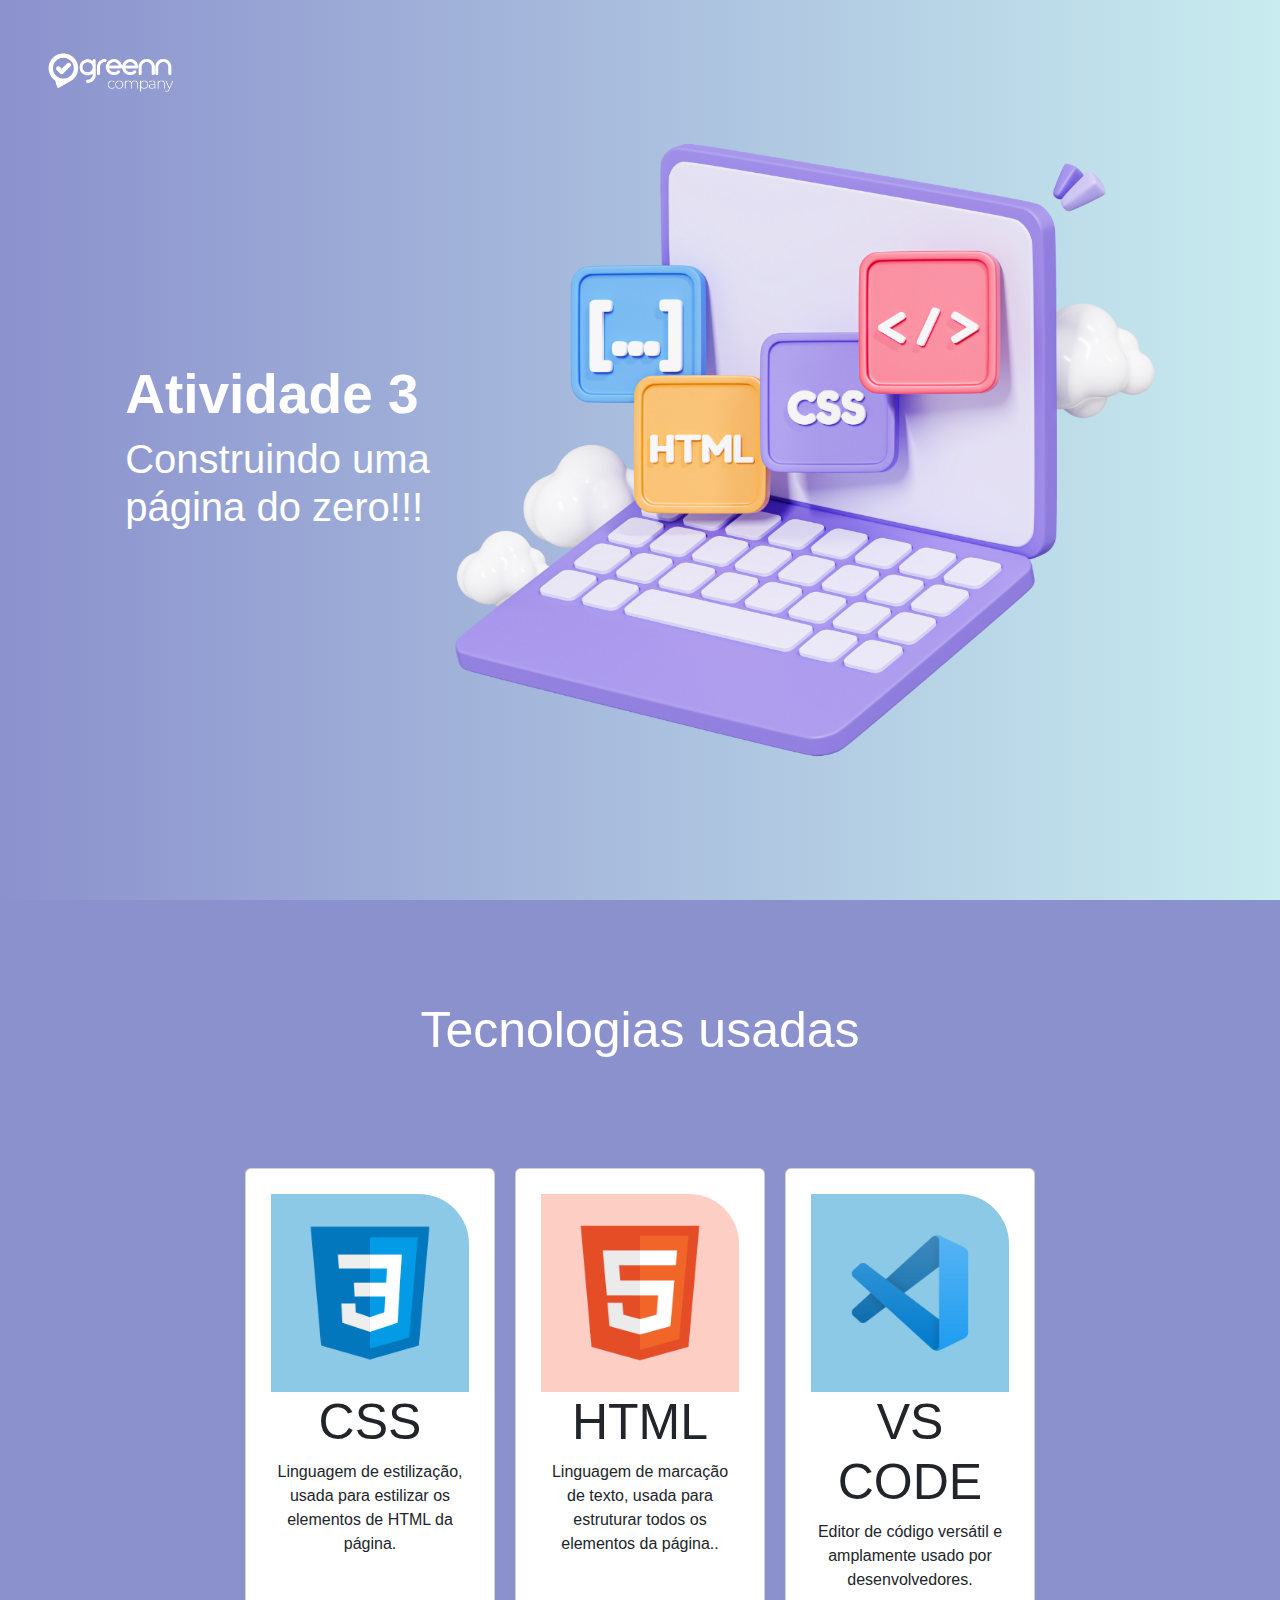
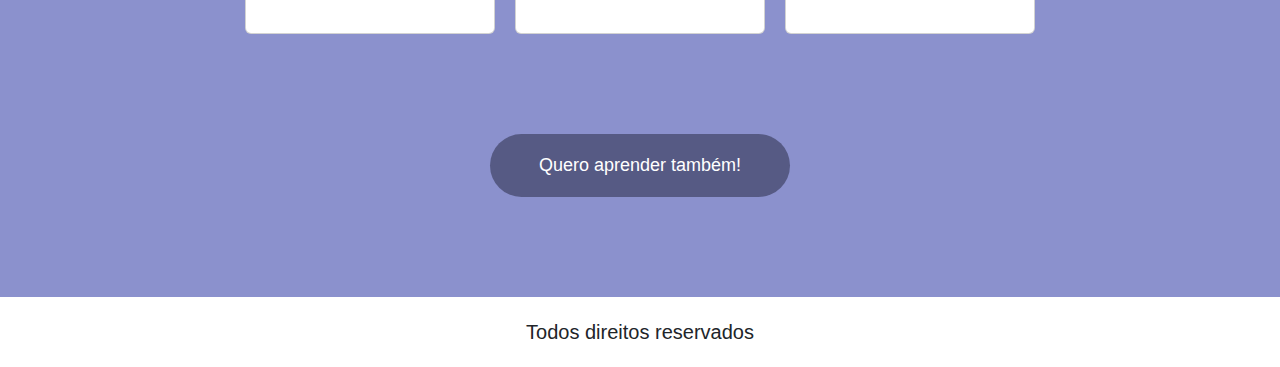
<file: index.html>
<!DOCTYPE html>
<html lang="pt-br">
<head>
    <meta charset="UTF-8">
    <link rel="stylesheet" href="style.css">
    <link rel="stylesheet" href="https://cdn.jsdelivr.net/npm/bootstrap@5.3.2/dist/css/bootstrap.min.css">
    <meta name="viewport" content="width=device-width, initial-scale=1.0">
    <title>Atividade</title>
</head>
<body>
    <header>
        <img src="./src/logo.png" alt="logo da Greenn Company" class="logo">
        <div class="texts">
            <h1>Atividade 3</h1>
            <h2>
                Construindo uma
                <br>
                página do zero!!!
            </h2>
        </div>
        <img src="./src/computador.png" alt="Computador" class="computer">
    </header>
    <main>
        <h2>Tecnologias usadas</h2>
        <div class="cards">
            <section class="card">
                <img src="./src/CSS.png" alt="html">
                <h2>CSS</h2>
                <p>Linguagem de estilização, usada para estilizar os elementos de HTML da página.</p>
            </section>
            <section class="card">
                <img src="./src/HTML.png" alt="html">
                <h2>HTML</h2>
                <p>Linguagem de marcação de texto, usada para estruturar todos os elementos da página..</p>
            </section>
            <section class="card">
                <img src="./src/VS-Code.png" alt="html">
                <h2>VS CODE</h2>
                <p>Editor de código versátil e amplamente usado por desenvolvedores.</p>
            </section>

        </div>
       <a href="./cadastro.html"> <button>Quero aprender também!</button></a>
    </main>
    <footer>
        <span>Todos direitos reservados</span>
    </footer>
</body>
</html>
</file>
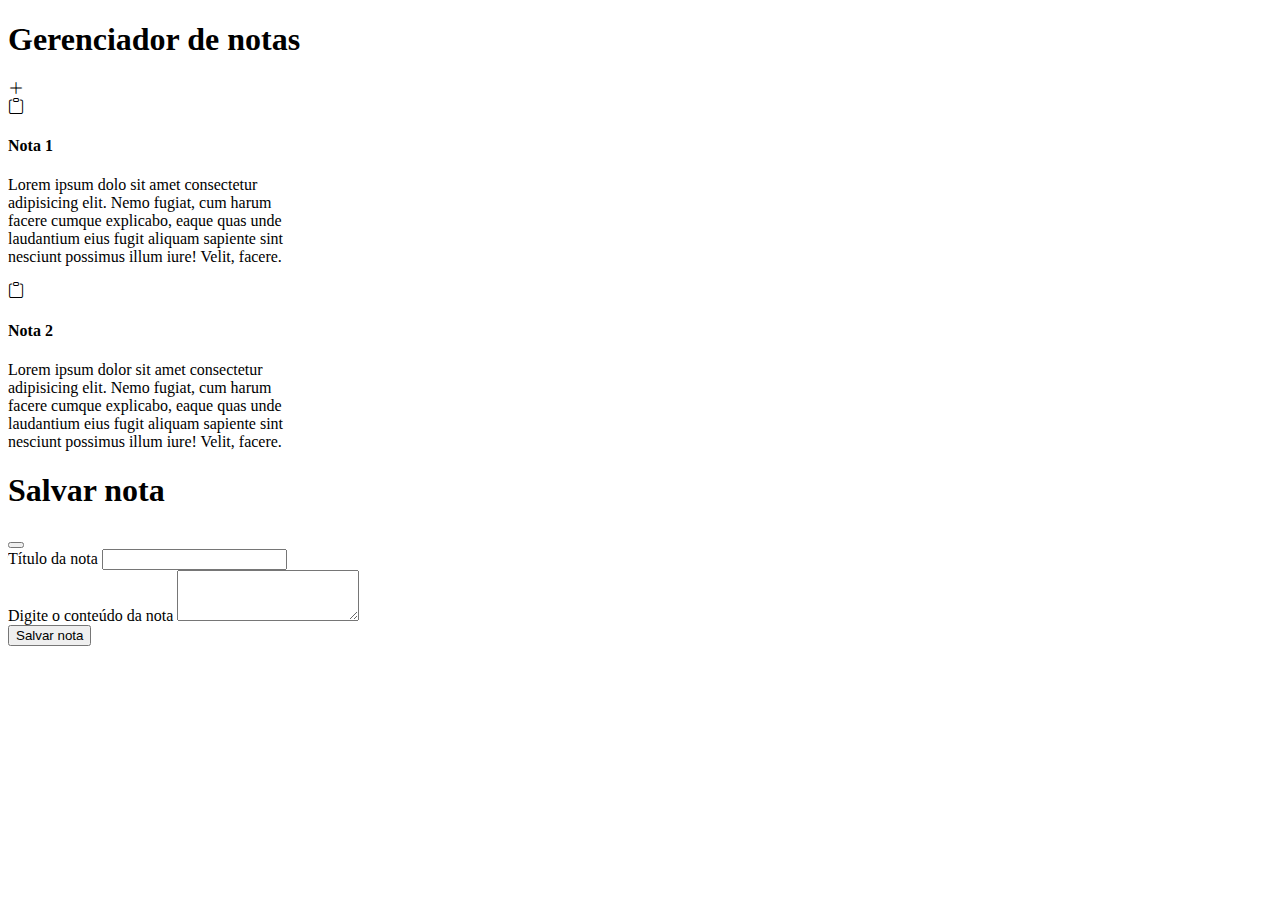
<file: bootstrap.html>
<!doctype html>
<html lang="pt-br">

<head>
  <meta charset="utf-8">
  <meta name="viewport" content="width=device-width, initial-scale=1">
  <title>Bootstrap site</title>
  <link rel="stylesheet" href="https://cdn.jsdelivr.net/npm/bootstrap-icons@1.11.2/font/bootstrap-icons.min.css">
  <link href="https://cdn.jsdelivr.net/npm/bootstrap@5.3.2/dist/css/bootstrap.min.css" rel="stylesheet"
    integrity="sha384-T3c6CoIi6uLrA9TneNEoa7RxnatzjcDSCmG1MXxSR1GAsXEV/Dwwykc2MPK8M2HN" crossorigin="anonymous">
</head>

<body class="bg-dark">
  <nav class="navbar bg-dark border-bottom border-body text-white p-4" data-bs-theme="dark">
    <h1 class="fs-2">Gerenciador de notas</h1>
    <i role="button" data-bs-toggle="modal" data-bs-target="#note-modal" class="bi bi-plus-lg fs-2"></i>
  </nav>
  <div class="container d-flex flex-wrap gap-5 mt-4 ">
    <div data-bs-theme="dark" class="card  bg-dark text-white p-3 " style="width: 18rem;" role="button">
      <i class="bi bi-clipboard d-flex justify-content-end position-relative" style="top: 20px;"></i>
      <div  data-bs-toggle="modal" data-bs-target="#note-modal">
        <h4>Nota 1</h4>
        <p>Lorem ipsum dolo sit amet consectetur adipisicing elit. Nemo fugiat, cum harum facere cumque explicabo, eaque quas unde laudantium eius fugit aliquam sapiente sint nesciunt possimus illum iure! Velit, facere.</p>
      </div>
    </div>
    <div data-bs-theme="dark" class="card  bg-dark text-white p-3 " style="width: 18rem;" role="button" >
      <i class="bi bi-clipboard d-flex justify-content-end position-relative" style="top: 20px;"></i>
      <div data-bs-toggle="modal" data-bs-target="#note-modal">
        <h4>Nota 2</h4>
        <p>Lorem ipsum dolor sit amet consectetur adipisicing elit. Nemo fugiat, cum harum facere cumque explicabo, eaque quas unde laudantium eius fugit aliquam sapiente sint nesciunt possimus illum iure! Velit, facere.</p>
      </div>
    </div>
  </div>
  <!-- Button trigger modal -->

  <!-- Modal -->
  <div  data-bs-theme="dark" class="modal fade text-white" id="note-modal" tabindex="-1" aria-labelledby="note-modal-label" aria-hidden="true">
    <div class="modal-dialog">
      <div class="modal-content">
        <div class="modal-header">
          <h1 class="modal-title fs-4" id="note-modal-label">Salvar nota</h1>
          <button type="button" class="btn-close" data-bs-dismiss="modal" aria-label="Close"></button>
        </div>
        <div class="modal-body">
          <div class="mb-3">
            <label for="exampleFormControlInput1" class="form-label">Título da nota</label>
            <input type="text" class="form-control" id="exampleFormControlInput1" placeholder="">
          </div>
          <div class="mb-3">
            <label for="exampleFormControlTextarea1" class="form-label">Digite o conteúdo da nota</label>
            <textarea class="form-control" id="exampleFormControlTextarea1" rows="3"></textarea>
          </div>
        </div>
        <div class="modal-footer">
          <button type="button" class="btn btn-primary">Salvar nota</button>
        </div>
      </div>
    </div>
  </div>
  <!-- <h1 class="fs-2 mb-2">Meu site com bootstrap</h1> -->
  <!-- <div class="conteiner d-flex mt-3 w-100">
        <div class="w-50">

            <img class="w-100 rounded" src="https://images.pexels.com/photos/70912/pexels-photo-70912.jpeg?auto=compress&cs=tinysrgb&w=1260&h=750&dpr=1" alt="carro">
        </div>
        <div class="w-50 text-center d-grid" style="margin: 0 auto;">
            <p class="mb-2 text-center">Lorem ipsum dolor, sit amet consectetur adipisicing elit. Molestias necessitatibus et doloribus ea neque? Facilis, placeat vel! Voluptatibus rem quaerat, maiores iste nam, voluptatem tempore eos laudantium eum, minima autem.</p>
            <p class="mb-2 text-center">Lorem ipsum dolor, sit amet consectetur adipisicing elit. Molestias necessitatibus et doloribus ea neque? Facilis, placeat vel! Voluptatibus rem quaerat, maiores iste nam, voluptatem tempore eos laudantium eum, minima autem.</p>
        </div>
        </div> -->
  </div>
  <script src="https://cdn.jsdelivr.net/npm/bootstrap@5.3.2/dist/js/bootstrap.bundle.min.js"
    integrity="sha384-C6RzsynM9kWDrMNeT87bh95OGNyZPhcTNXj1NW7RuBCsyN/o0jlpcV8Qyq46cDfL"
    crossorigin="anonymous"></script>
</body>

</html>
</file>
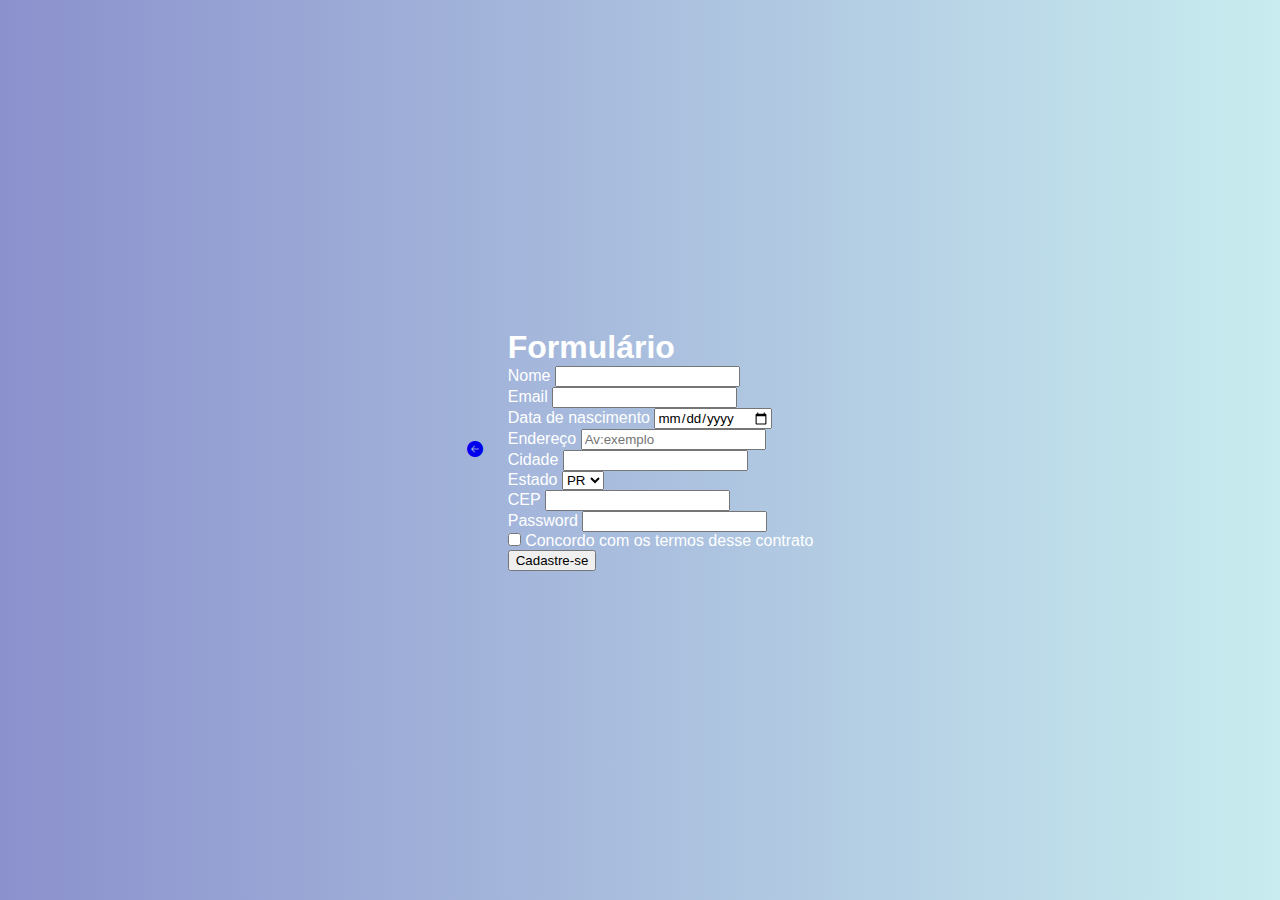
<file: cadastro.html>
<!doctype html>
<html lang="en">
  <head>
    <meta charset="utf-8">
    <meta name="viewport" content="width=device-width, initial-scale=1">
    <link rel="stylesheet" href="style.css">
    <link rel="stylesheet" href="https://cdn.jsdelivr.net/npm/bootstrap-icons@1.11.2/font/bootstrap-icons.min.css">
    <title>Bootstrap demo</title>
    <link href="https://cdn.jsdelivr.net/npm/bootstrap@5.3.2/dist/css/bootstrap.min.css" rel="stylesheet" integrity="sha384-T3c6CoIi6uLrA9TneNEoa7RxnatzjcDSCmG1MXxSR1GAsXEV/Dwwykc2MPK8M2HN" crossorigin="anonymous">
  </head>
  <body>
    <section class="form-body">
        <!-- <form class="border border-white p-5 rounded-5">
            <h1>Formulário</h1>
            <div class="mb-3">
                <label for="name" class="form-label">Digite seu nome</label>
                <input type="text" class="form-control" id="name">
              </div>
            <div class="mb-3">
              <label for="email" class="form-label">Digite seu E-mail </label>
              <input type="email" class="form-control" id="email" aria-describedby="emailHelp">
            </div>
            <div class="mb-3">
              <label for="password" class="form-label">Digite sua senha</label>
              <input type="password" class="form-control" id="password">
            </div>
            <div class="mb-3 form-check">
              <input type="checkbox" class="form-check-input" id="terms">
              <label class="form-check-label" for="terms">Concordo com os termos</label>
            </div>
            <button type="submit" class="btn btn-primary w-100">Cadastre-se</button>
          </form> -->
         <a href="./index.html" class="fs-2 text-light position-absolute top-0 start-0 m-3">
            <i class="bi bi-arrow-left-circle-fill"></i>
         </a>
          <form class="row g-3 w-50 box">
              <h1>Formulário</h1>
            <div class="col-md-6">
                <label for="name" class="form-label">Nome</label>
                <input type="text" class="form-control" id="name">
              </div>
            <div class="col-md-6">
              <label for="email" class="form-label">Email</label>
              <input type="email" class="form-control" id="email">
            </div>
            <div class="col-md-6">
                <label for="date" class="form-label">Data de nascimento</label>
                <input type="date" class="form-control" id="date">
              </div>
           
            <div class="col-12">
              <label for="Endereço" class="form-label">Endereço</label>
              <input type="text" class="form-control" id="Endereço" placeholder="Av:exemplo">
            </div>
            <div class="col-md-6">
              <label for="city" class="form-label">Cidade</label>
              <input type="text" class="form-control" id="city">
            </div>
            <div class="col-md-4">
              <label for="estado" class="form-label">Estado</label>
              <select id="estado" class="form-select">
                <option selected>PR</option>
                <option>RS</option>
                <option>SC</option>
                <option>PR</option>
                <option>SP</option>
                <option>RJ</option>
                <option>MT</option>
                <option>BA</option>
                <option>PI</option>
              </select>
            </div>
            <div class="col-md-2">
              <label for="cep" class="form-label">CEP</label>
              <input type="number" class="form-control" id="cep">
            </div>
            <div class="col-md-6">
                <label for="inputPassword4" class="form-label">Password</label>
                <input type="password" class="form-control" id="inputPassword4">
              </div>
            <div class="col-12">
              <div class="form-check">
                <input class="form-check-input" type="checkbox" id="gridCheck">
                <label class="form-check-label" for="gridCheck">
                  Concordo com os termos desse contrato
                </label>
              </div>
            </div>
            <div class="col-12">
              <button type="submit" class="btn btn-primary w-100">Cadastre-se</button>
            </div>
          </form>
    </section>
    <script src="https://cdn.jsdelivr.net/npm/bootstrap@5.3.2/dist/js/bootstrap.bundle.min.js" integrity="sha384-C6RzsynM9kWDrMNeT87bh95OGNyZPhcTNXj1NW7RuBCsyN/o0jlpcV8Qyq46cDfL" crossorigin="anonymous"></script>
  </body>
</html>
</file>
<file: style.css>
*{
    margin: 0;
    font-family: Arial, Helvetica, sans-serif;
}

.logo{
    width: 140px;
    height: 140px;
    position: absolute;
    top: 0px;
    left: 40px;
}

header, .form-body {
    display: flex;
    height: 100vh;
    color: #fff;
    background: linear-gradient(90deg, rgb(139, 145, 205), rgb(200, 236, 239) 100%);
    align-items: center;
    gap: 25px;
    justify-content: center;
}

header h1 {
    font-size: 55px;
    font-weight: 800;
}
header h2 {
    font-size: 40px;
    font-weight: 400;
}

.computer{   
 width: 700px;
 aspect-ratio: 1;
 max-width: 70vw;
}

main{
    display: grid;
    gap: 100px 0;
    padding: 100px;
    color: #fff;
    background-color: rgb(139, 145, 205);
    justify-items: center;
}

main h2 {
    font-size: 50px;
    text-align: center;
}
.cards{
    display: flex;
    gap: 20px;
}

.card{
    background-color: #fff;
    border-radius: 0 50px 0 50px;
    width: 250px;
    max-width: 20vw;
    padding: 25px;
    color: rgb(33, 36, 59);
    text-align: center;
}

.card img {
    width: 250px;
    max-width: 100%;
    border-radius: 0 50px 0 0;
}
main button{
    width: 300px;
    border: none;
    background-color: rgba(33, 36, 59, 0.5);
    padding: 18px 23px;
    color: white;
    font-size: 18px;
    border-radius: 40px;
    transition: .3s;
    cursor: pointer;
}

footer{
    padding: 20px;
    font-size: 20px;
    text-align: center;
}

@media (max-width: 768px) {
    header {    
        display: grid;
        justify-items: center;
        padding-top: 120px;
    }
    header h1 {
        font-size: 55px;
        font-weight: 500;
    }
    header h2 {
        font-size: 35px;
        font-weight: 400;
    }
    .card {
        max-width: unset;
    }
    .computer{   
        width: 400px;
       }

       main h2 {
        font-size: 30px;
        text-align: center;
    }

    .cards{
        display: grid;
        gap: 20px;
    }
}

@media (max-width: 500px) {
    header {    
        display: grid;
        justify-items: center;
        padding-top: 120px;
    }
    header h1 {
        font-size: 55px;
        font-weight: 500;
    }
    header h2 {
        font-size: 35px;
        font-weight: 400;
    }

    .computer{   
        width: 100%;
    }

    main h2 {
        font-size: 20px;
        text-align: center;
    }

    .cards{
        display: grid;
    }

    .card img {
        border-radius: 0 50px 0 0;
    }
    .card{
        background-color: #fff;
        border-radius: 0 50px 0 50px;
        width: 150px;
        padding: 15px;
        color: rgb(33, 36, 59);
        text-align: center;
        max-width: unset;
    }

    main {
       padding: 20px 0;
       gap: 25px;
    }

    .box{
        box-shadow: 5px 5px 5px 1px rgba(0, 0, 0, 0.2);    }
}
</file>
